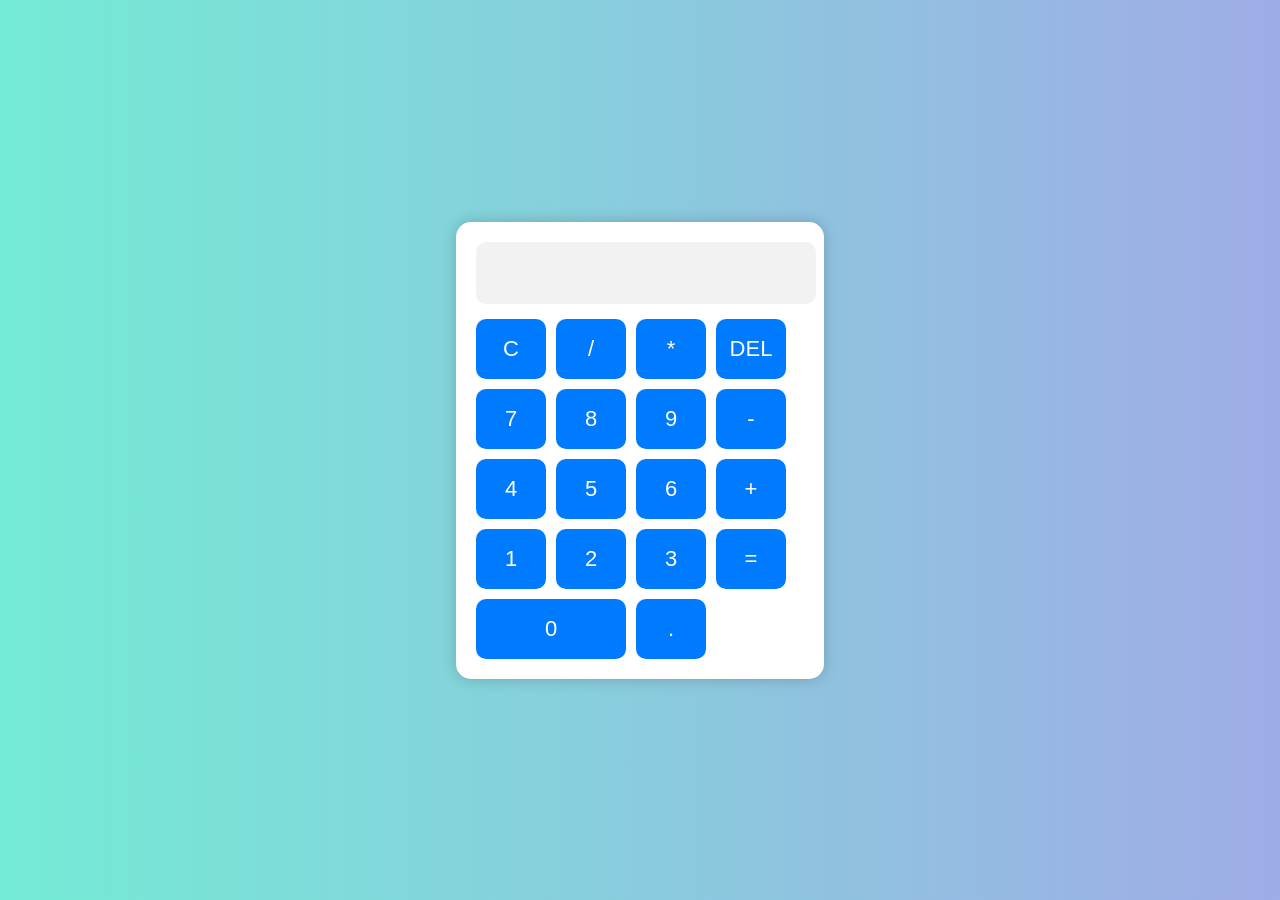
<file: index.html>
<!DOCTYPE html>
<html lang="en">
<head>
    <meta charset="UTF-8">
    <meta name="viewport" content="width=device-width, initial-scale=1.0">
    <title>Calculator</title>

    <link rel="stylesheet" href="style.css">
</head>
<body>

    <div class="calculator">

        <input type="text" id="display" disabled>

        <div class="buttons">

            <button onclick="clearDisplay()">C</button>
            <button onclick="appendValue('/')">/</button>
            <button onclick="appendValue('*')">*</button>
            <button onclick="deleteLast()">DEL</button>

            <button onclick="appendValue('7')">7</button>
            <button onclick="appendValue('8')">8</button>
            <button onclick="appendValue('9')">9</button>
            <button onclick="appendValue('-')">-</button>

            <button onclick="appendValue('4')">4</button>
            <button onclick="appendValue('5')">5</button>
            <button onclick="appendValue('6')">6</button>
            <button onclick="appendValue('+')">+</button>

            <button onclick="appendValue('1')">1</button>
            <button onclick="appendValue('2')">2</button>
            <button onclick="appendValue('3')">3</button>
            <button onclick="calculate()">=</button>

            <button onclick="appendValue('0')" class="zero">0</button>
            <button onclick="appendValue('.')">.</button>

        </div>

    </div>

    <script src="script.js"></script>

</body>
</html>
</file>
<file: style.css>
body{
    margin: 0;
    padding: 0;
    display: flex;
    justify-content: center;
    align-items: center;
    height: 100vh;
    background: linear-gradient(to right, #74ebd5, #9face6);
    font-family: Arial, sans-serif;
}

.calculator{
    background: white;
    padding: 20px;
    border-radius: 15px;
    box-shadow: 0 0 15px rgba(0,0,0,0.2);
}

#display{
    width: 100%;
    height: 60px;
    margin-bottom: 15px;
    font-size: 25px;
    text-align: right;
    border: none;
    outline: none;
    background: #f2f2f2;
    border-radius: 10px;
    padding-right: 10px;
}

.buttons{
    display: grid;
    grid-template-columns: repeat(4, 70px);
    gap: 10px;
}

button{
    height: 60px;
    border: none;
    border-radius: 10px;
    background: #007bff;
    color: white;
    font-size: 22px;
    cursor: pointer;
    transition: 0.3s;
}

button:hover{
    background: #0056b3;
}

.zero{
    grid-column: span 2;
}
</file>
